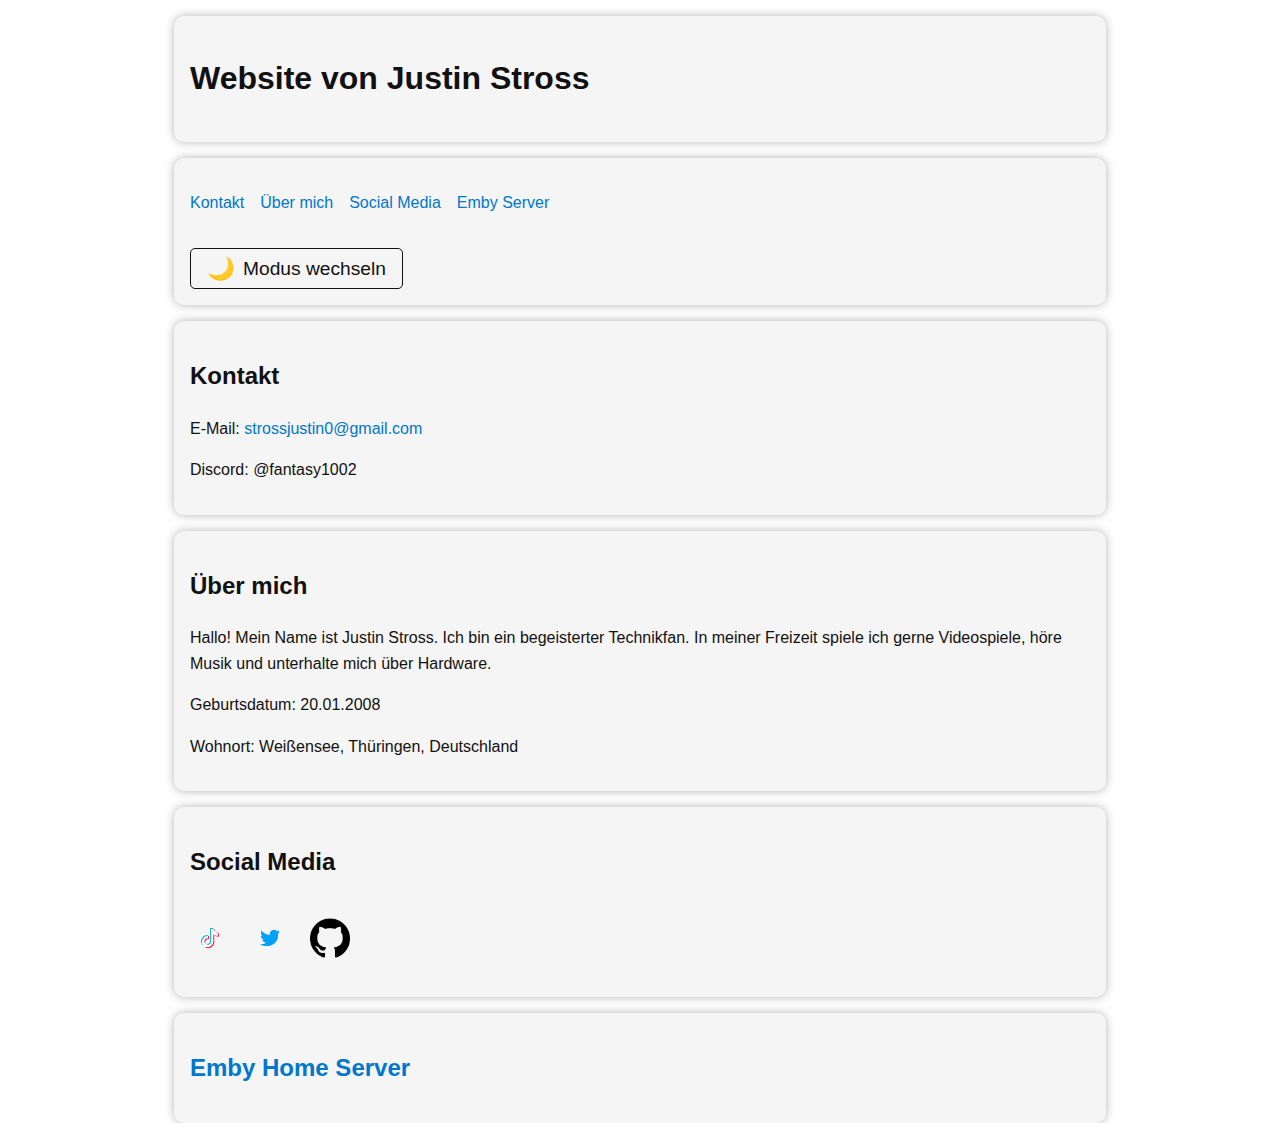
<file: index.html>
<!DOCTYPE html>
<html lang="de">
<head>
  <meta charset="UTF-8" />
  <meta name="viewport" content="width=device-width, initial-scale=1.0" />
  <title>Home Justin Stross</title>
  <link rel="stylesheet" href="css/style.css" />
  <style>
    :root {
      --bg-color: #121212;
      --text-color: #f0f0f0;
      --section-bg: #1e1e1e;
      --link-color: #4dabf7;
      --link-hover: #82cfff;
    }

    body.light-mode {
      --bg-color: #ffffff;
      --text-color: #111111;
      --section-bg: #f5f5f5;
      --link-color: #0077cc;
      --link-hover: #004499;
    }

    body {
      margin: 0;
      font-family: 'Segoe UI', sans-serif;
      background-color: var(--bg-color);
      color: var(--text-color);
      line-height: 1.6;
      transition: background-color 0.3s, color 0.3s;
    }

    header, nav, main, section {
      max-width: 900px;
      margin: auto;
      padding: 1rem;
      background-color: var(--section-bg);
      border-radius: 10px;
      margin-top: 1rem;
      box-shadow: 0 0 10px rgba(0, 0, 0, 0.3);
    }

    h1, h2 {
      color: var(--text-color);
    }

    a {
      color: var(--link-color);
      text-decoration: none;
      transition: color 0.3s;
    }

    a:hover {
      color: var(--link-hover);
    }

    nav {
      display: flex;
      flex-direction: column;
      align-items: flex-start;
    }

    .menu-toggle {
      display: none;
      background: none;
      border: none;
      font-size: 1.5rem;
      color: var(--text-color);
      cursor: pointer;
      margin-bottom: 1rem;
    }

    .directory {
      list-style: none;
      padding-left: 0;
      display: flex;
      gap: 1rem;
      flex-wrap: wrap;
    }

    #toggle-theme {
      margin-top: 1rem;
      background-color: transparent;
      border: 1px solid var(--text-color);
      color: var(--text-color);
      padding: 0.4rem 1rem;
      border-radius: 5px;
      cursor: pointer;
      transition: background 0.3s;
      display: flex;
      align-items: center;
      gap: 0.5rem;
      font-size: 1.2rem;
    }

    #toggle-theme:hover {
      background-color: var(--text-color);
      color: var(--bg-color);
    }

    #theme-icon {
      font-size: 1.4rem;
    }

    .social-media-icons {
      display: flex;
      flex-wrap: wrap;
      gap: 20px;
      align-items: center;
      padding: 1rem 0;
    }

    .social-media-icons img {
      width: 40px;
      height: 40px;
      object-fit: contain;
      transition: filter 0.3s;
    }

    .social-media-icons a:hover img {
      filter: brightness(1.3);
    }

    .github-logo {
      width: 40px;
      height: 40px;
      object-fit: contain;
      display: none;
    }

    body.light-mode .light-logo {
      display: inline;
    }

    body:not(.light-mode) .dark-logo {
      display: inline;
    }

    @media (max-width: 600px) {
      .menu-toggle {
        display: block;
      }

      .directory {
        display: none;
        flex-direction: column;
        gap: 0.5rem;
        width: 100%;
      }

      .directory.open {
        display: flex;
      }

      header h1 {
        font-size: 1.5rem;
        text-align: center;
      }

      h2 {
        font-size: 1.2rem;
      }
    }
  </style>
</head>
<body>
  <header>
    <h1 id="top">Website von Justin Stross</h1>
  </header>

  <nav>
    <button class="menu-toggle" aria-label="Menü öffnen">☰</button>
    <ul class="directory">
      <li><a href="#Kontakt">Kontakt</a></li>
      <li><a href="#UeberMich">Über mich</a></li>
      <li><a href="#SocialMedia">Social Media</a></li>
      <li><a href="#Emby">Emby Server</a></li>
    </ul>
    <button id="toggle-theme"><span id="theme-icon"></span> Modus wechseln</button>
  </nav>
  
    <section id="Kontakt">
      <h2>Kontakt</h2>
      <p>E-Mail: <a href="mailto:strossjustin0@gmail.com">strossjustin0@gmail.com</a></p>
      <p>Discord: @fantasy1002</p>
    </section>

    <section id="UeberMich">
      <h2>Über mich</h2>
      <p>Hallo! Mein Name ist Justin Stross. Ich bin ein begeisterter Technikfan. In meiner Freizeit spiele ich gerne Videospiele, höre Musik und unterhalte mich über Hardware.</p>
      <p>Geburtsdatum: 20.01.2008</p>
      <p>Wohnort: Weißensee, Thüringen, Deutschland</p>
    </section>

    <section id="SocialMedia">
      <h2>Social Media</h2>
      <div class="social-media-icons">
        <a href="https://www.tiktok.com/@fantasy1002"><img src="images/tiktok_logo.png" alt="TikTok Logo" /></a>
        <a href="https://twitter.com/FantasyOTTN"><img src="images/twitter_logo.png" alt="Twitter Logo" /></a>
        <a href="https://github.com/Fantasy1002">
          <img src="images/github_logo_weiß.png" alt="GitHub Logo (weiß)" class="github-logo dark-logo" />
          <img src="images/github_logo_schwarz.png" alt="GitHub Logo (schwarz)" class="github-logo light-logo" />
        </a>
      </div>
    </section>

    <section id="Emby">
      <h2><a href="http://fantasy.zapto.org:3705">Emby Home Server</a></h2>
    </section>
  </main>

  <script>
    const toggleButton = document.querySelector('.menu-toggle');
    const menu = document.querySelector('.directory');
    const themeBtn = document.getElementById('toggle-theme');
    const themeIcon = document.getElementById('theme-icon');

    toggleButton.addEventListener('click', () => {
      menu.classList.toggle('open');
    });

    function applyTheme(theme) {
      if (theme === 'light') {
        document.body.classList.add('light-mode');
        themeIcon.textContent = '🌙'; // Light Mode → dunkler Modus möglich
      } else {
        document.body.classList.remove('light-mode');
        themeIcon.textContent = '☀️'; // Dark Mode → heller Modus möglich
      }
    }

    function setThemeFromPreference() {
      const savedTheme = localStorage.getItem('theme');
      if (savedTheme) {
        applyTheme(savedTheme);
      } else {
        const prefersLight = window.matchMedia('(prefers-color-scheme: light)').matches;
        applyTheme(prefersLight ? 'light' : 'dark');
      }
    }

    themeBtn.addEventListener('click', () => {
      const isLight = document.body.classList.contains('light-mode');
      const newTheme = isLight ? 'dark' : 'light';
      applyTheme(newTheme);
      localStorage.setItem('theme', newTheme);
    });

    setThemeFromPreference();
  </script>
</body>
</html>
</file>
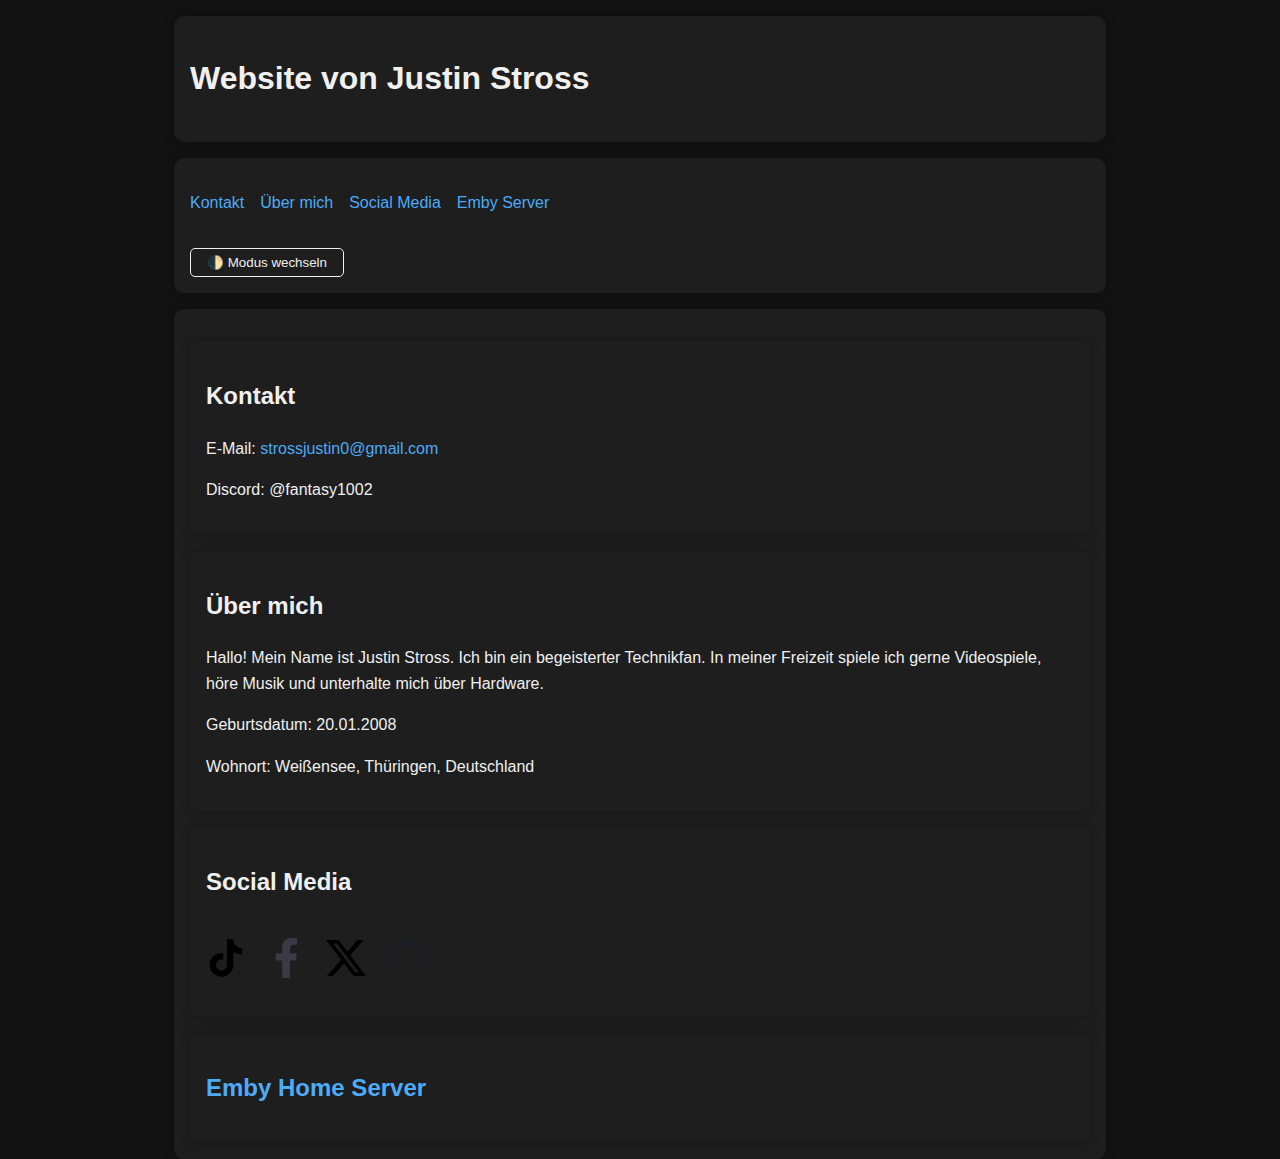
<file: Website/index.html>
<!DOCTYPE html>
<html lang="de">
<head>
    <meta charset="UTF-8" />
    <meta name="viewport" content="width=device-width, initial-scale=1.0" />
    <title>Home Justin Stross</title>
    <link rel="stylesheet" href="css/style.css" />
    <style>
        :root {
            --bg-color: #121212;
            --text-color: #f0f0f0;
            --section-bg: #1e1e1e;
            --link-color: #4dabf7;
            --link-hover: #82cfff;
        }

        body.light-mode {
            --bg-color: #ffffff;
            --text-color: #111111;
            --section-bg: #f5f5f5;
            --link-color: #0077cc;
            --link-hover: #004499;
        }

        body {
            margin: 0;
            font-family: 'Segoe UI', sans-serif;
            background-color: var(--bg-color);
            color: var(--text-color);
            line-height: 1.6;
            transition: background-color 0.3s, color 0.3s;
        }

        header, nav, main, section {
            max-width: 900px;
            margin: auto;
            padding: 1rem;
            background-color: var(--section-bg);
            border-radius: 10px;
            margin-top: 1rem;
            box-shadow: 0 0 10px rgba(0, 0, 0, 0.3);
        }

        h1, h2 {
            color: var(--text-color);
        }

        a {
            color: var(--link-color);
            text-decoration: none;
            transition: color 0.3s;
        }

        a:hover {
            color: var(--link-hover);
        }

        nav {
            display: flex;
            flex-direction: column;
            align-items: flex-start;
        }

        .menu-toggle {
            display: none;
            background: none;
            border: none;
            font-size: 1.5rem;
            color: var(--text-color);
            cursor: pointer;
            margin-bottom: 1rem;
        }

        .directory {
            list-style: none;
            padding-left: 0;
            display: flex;
            gap: 1rem;
            flex-wrap: wrap;
        }

        #toggle-theme {
            margin-top: 1rem;
            background-color: transparent;
            border: 1px solid var(--text-color);
            color: var(--text-color);
            padding: 0.4rem 1rem;
            border-radius: 5px;
            cursor: pointer;
            transition: background 0.3s;
        }

        #toggle-theme:hover {
            background-color: var(--text-color);
            color: var(--bg-color);
        }

        .social-media-icons {
            display: flex;
            flex-wrap: wrap;
            gap: 20px;
            align-items: center;
            padding: 1rem 0;
        }

        .social-media-icons img {
            width: 40px;
            height: 40px;
            object-fit: contain;
            transition: filter 0.3s;
        }

        .social-media-icons a:hover img {
            filter: brightness(1.3);
        }

        @media (max-width: 600px) {
            .menu-toggle {
                display: block;
            }

            .directory {
                display: none;
                flex-direction: column;
                gap: 0.5rem;
                width: 100%;
            }

            .directory.open {
                display: flex;
            }

            header h1 {
                font-size: 1.5rem;
                text-align: center;
            }

            h2 {
                font-size: 1.2rem;
            }
        }
    </style>
</head>
<body>
    <header>
        <h1 id="top">Website von Justin Stross</h1>
    </header>

    <nav>
        <button class="menu-toggle" aria-label="Menü öffnen">☰</button>
        <ul class="directory">
            <li><a href="#Kontakt">Kontakt</a></li>
            <li><a href="#UeberMich">Über mich</a></li>
            <li><a href="#SocialMedia">Social Media</a></li>
            <li><a href="#Emby">Emby Server</a></li>
        </ul>
        <button id="toggle-theme">🌓 Modus wechseln</button>
    </nav>

    <main>
        <section id="Kontakt">
            <h2>Kontakt</h2>
            <p>E-Mail: <a href="mailto:strossjustin0@gmail.com">strossjustin0@gmail.com</a></p>
            <p>Discord: @fantasy1002</p>
        </section>

        <section id="UeberMich">
            <h2>Über mich</h2>
            <p>Hallo! Mein Name ist Justin Stross. Ich bin ein begeisterter Technikfan. In meiner Freizeit spiele ich gerne Videospiele, höre Musik und unterhalte mich über Hardware.</p>
            <p>Geburtsdatum: 20.01.2008</p>
            <p>Wohnort: Weißensee, Thüringen, Deutschland</p>
        </section>

        <section id="SocialMedia">
            <h2>Social Media</h2>
            <div class="social-media-icons">
                <a href="https://www.tiktok.com/@fantasy1002"><img src="images/icon-tiktok.svg" alt="TikTok Logo"></a>
                <a href="https://www.facebook.com/profile.php?id=100083461446711"><img src="images/icon-facebook.svg" alt="Facebook Logo"></a>
                <a href="https://x.com/FantasyOTTN"><img src="images/x-social-media-icon.svg" alt="X/Twitter Logo"></a>
                <a href="https://github.com/Fantasy1002"><img src="images/icon-github.svg" alt="Github Logo"></a>
            </div>
        </section>

        <section id="Emby">
            <h2><a href="http://xput89p0j4nona9s.myfritz.net:3705">Emby Home Server</a></h2>
        </section>
    </main>

    <footer>
        <!-- Optionaler Footer-Inhalt -->
    </footer>

    <script>
        // Mobile-Menü
        const toggleButton = document.querySelector('.menu-toggle');
        const menu = document.querySelector('.directory');

        toggleButton.addEventListener('click', () => {
            menu.classList.toggle('open');
        });

        // Dark/Light Theme
        const themeBtn = document.getElementById('toggle-theme');
        themeBtn.addEventListener('click', () => {
            document.body.classList.toggle('light-mode');
        });
    </script>
</body>
</html>
</file>
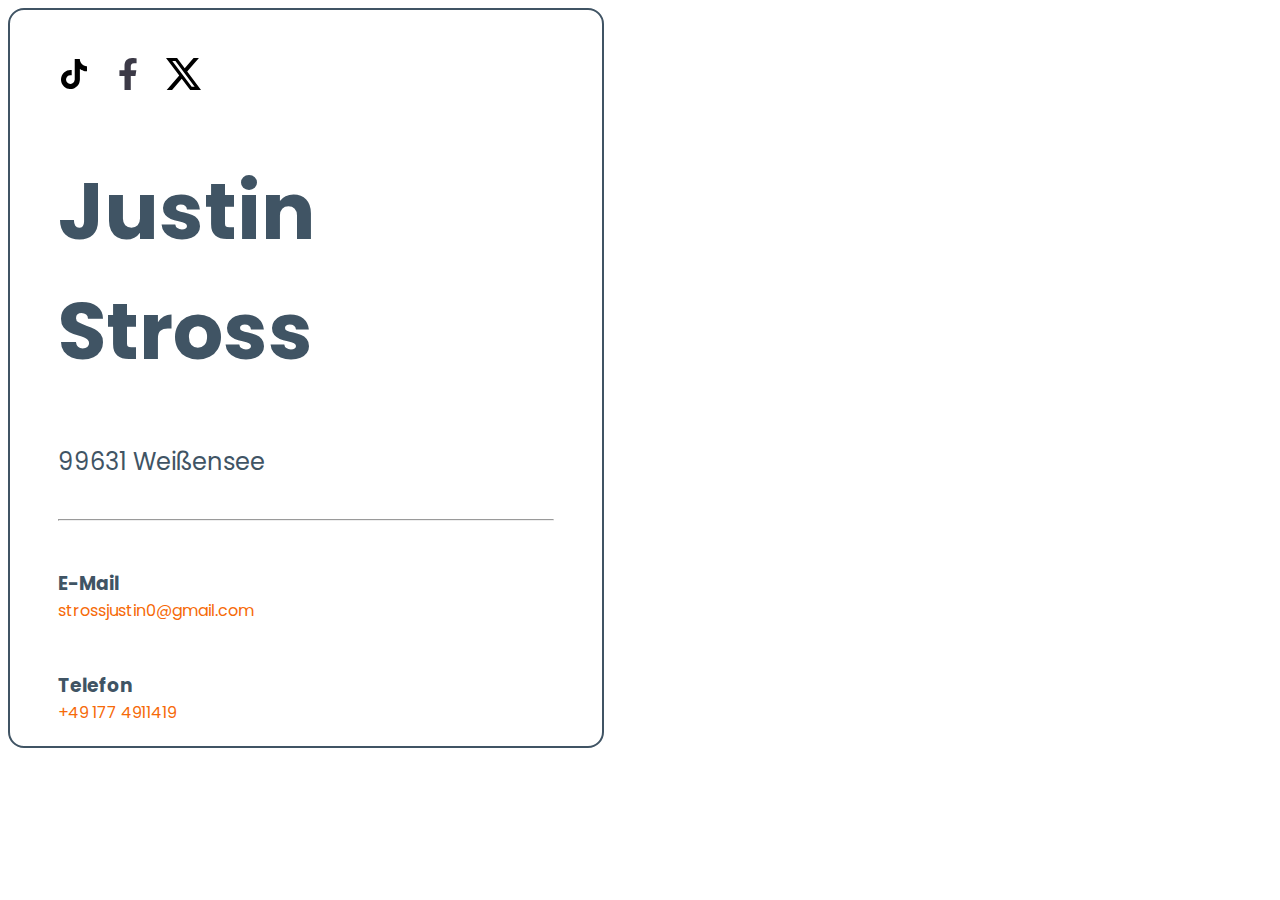
<file: Visitenkarte.html>
<!DOCTYPE html>
<html lang="de">
<head>
    <meta charset="UTF-8">
    <meta name="viewport" content="width=device-width, initial-scale=1.0">
    <title>Visitenkarte</title>
    <link rel="stylesheet" href="css/style.css">
    <style>
    .businesscard{
        background-size: contain;
        border: 2px solid #405464;
        border-radius: 1rem;
        padding: 3rem;
        width: 31rem;
        height: 40rem;
        text-align: left;
        color: #405464;
    }
    .Address{
        font-size: 1.5rem;
    }
    h3 {
        margin-bottom: 0;
        margin-top: 3rem;
    }
    
    .Address1 {
        margin-bottom: 0rem;
    }
    .Address2 {
        margin-top: 0rem;
        margin-bottom: 2.5rem;
    }
    .Name{
        font-size: 2.5rem;
    }
    .logo a {
        margin-right: 1.5rem;
    }
    a:link {
        color: #f66a08;
        text-decoration: none;
    }
    
    a:hover {
        text-decoration: underline;
    }
    img{
        height: 2rem;
    }
    </style>
</head>
<body>
    <main class="businesscard">    
        <section class="logo">
            <a href="https://www.tiktok.com/@fantasy1002"><img src="images/icon-tiktok.svg" alt="tiktok Logo"></a>
            <a href="https://www.facebook.com/profile.php?id=100083461446711"><img src="images/icon-facebook.svg" alt="facebook logo"></a>
            <a href="https://x.com/FantasyOTTN"><img src="images/x-social-media-icon.svg" alt="twitter logo"></a>
        </section>
        <section class="nameaddress">
            <article class="Name">
                <h1>Justin Stross</h1>
            </article>
            <article class="Address">            
                <p class="Address1"></p>
                <p class="Address2">99631 Weißensee</p>
            </article>
        </section> 
        <hr>       
        <section class="telmail">
            <h3>E-Mail</h3>
            <a class="hover" href="mailto:strossjustin0@gmail.com">strossjustin0@gmail.com</a>
            <h3>Telefon</h3>
            <a class="hover" href="tel:+491774911419">+49 177 4911419</a>    
        </section>
    </main>
</body>
</html>
</file>
<file: css/style.css>
html {
    font-family: "Poppins", sans-serif;
    font-size: 16px;

}


/* poppins-regular - latin */
@font-face {
    font-display: swap; 
    font-family: "Poppins";
    font-style: normal;
    font-weight: 400;
    src: url('../fonts/poppins-v21-latin-regular.woff2') format('woff2');
}

/* poppins-italic - latin */
@font-face {
    font-display: swap; 
    font-family: "Poppins";
    font-style: italic;
    font-weight: 400;
    src: url('../fonts/poppins-v21-latin-italic.woff2') format('woff2');
}

/* poppins-700 - latin */
@font-face {
    font-display: swap; 
    font-family: "Poppins";
    font-style: normal;
    font-weight: 700;
    src: url('../fonts/poppins-v21-latin-700.woff2') format('woff2');
}

/* poppins-900 - latin */
@font-face {
    font-display: swap; 
    font-family: "Poppins";
    font-style: normal;
    font-weight: 900;
    src: url('../fonts/poppins-v21-latin-900.woff2') format('woff2');
}
</file>
<file: Website/css/style.css>
html {
    font-family: "Poppins", sans-serif;
    font-size: 16px;

}


/* poppins-regular - latin */
@font-face {
    font-display: swap; 
    font-family: "Poppins";
    font-style: normal;
    font-weight: 400;
    src: url('../fonts/poppins-v21-latin-regular.woff2') format('woff2');
}

/* poppins-italic - latin */
@font-face {
    font-display: swap; 
    font-family: "Poppins";
    font-style: italic;
    font-weight: 400;
    src: url('../fonts/poppins-v21-latin-italic.woff2') format('woff2');
}

/* poppins-700 - latin */
@font-face {
    font-display: swap; 
    font-family: "Poppins";
    font-style: normal;
    font-weight: 700;
    src: url('../fonts/poppins-v21-latin-700.woff2') format('woff2');
}

/* poppins-900 - latin */
@font-face {
    font-display: swap; 
    font-family: "Poppins";
    font-style: normal;
    font-weight: 900;
    src: url('../fonts/poppins-v21-latin-900.woff2') format('woff2');
}
</file>
